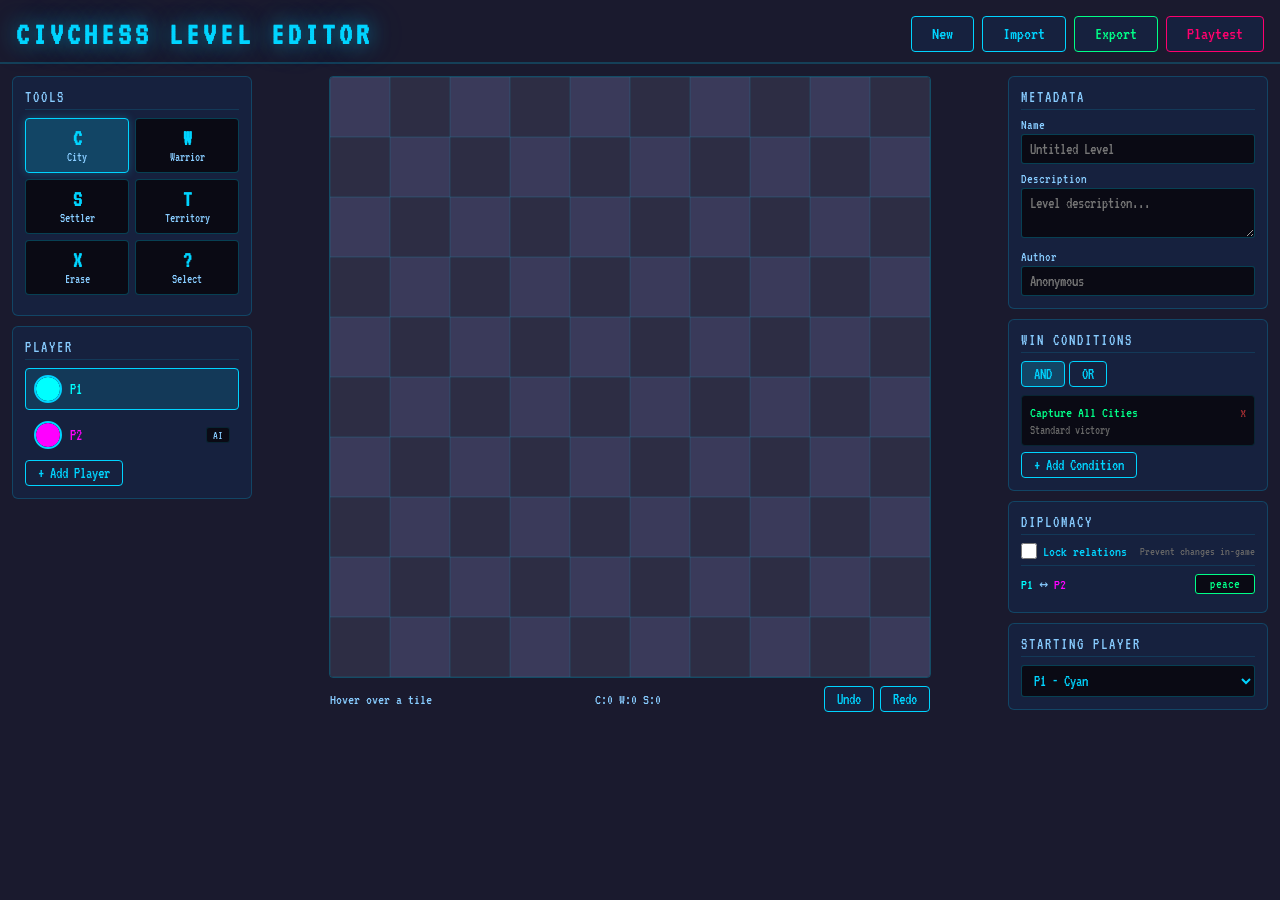
<file: level-editor/index.html>
<!DOCTYPE html>
<html lang="en">
<head>
    <meta charset="UTF-8">
    <meta name="viewport" content="width=device-width, initial-scale=1.0">
    <title>CivChess Level Editor</title>
    <link href="https://fonts.googleapis.com/css2?family=VT323&display=swap" rel="stylesheet">
    <link rel="stylesheet" href="styles.css">
</head>
<body>
    <!-- Header -->
    <div class="header">
        <h1>CIVCHESS LEVEL EDITOR</h1>
        <div class="header-buttons">
            <button class="btn" onclick="editor.newLevel()">New</button>
            <button class="btn" onclick="editor.importLevel()">Import</button>
            <button class="btn btn-green" onclick="editor.exportLevel()">Export</button>
            <button class="btn btn-magenta" onclick="editor.startPlaytest()">Playtest</button>
        </div>
    </div>

    <!-- Main 3-column layout -->
    <div class="editor-layout">
        <!-- Left Sidebar -->
        <div class="sidebar left-sidebar">
            <div class="panel">
                <div class="panel-title">TOOLS</div>
                <div class="tool-grid">
                    <button class="tool-btn active" data-tool="city" title="City (1)">
                        <span class="tool-icon">C</span><span class="tool-label">City</span>
                    </button>
                    <button class="tool-btn" data-tool="warrior" title="Warrior (2)">
                        <span class="tool-icon">W</span><span class="tool-label">Warrior</span>
                    </button>
                    <button class="tool-btn" data-tool="settler" title="Settler (3)">
                        <span class="tool-icon">S</span><span class="tool-label">Settler</span>
                    </button>
                    <button class="tool-btn" data-tool="territory" title="Territory (4)">
                        <span class="tool-icon">T</span><span class="tool-label">Territory</span>
                    </button>
                    <button class="tool-btn" data-tool="erase" title="Erase (5)">
                        <span class="tool-icon">X</span><span class="tool-label">Erase</span>
                    </button>
                    <button class="tool-btn" data-tool="select" title="Select (6)">
                        <span class="tool-icon">?</span><span class="tool-label">Select</span>
                    </button>
                </div>
            </div>

            <div class="panel">
                <div class="panel-title">PLAYER</div>
                <div id="playerList"></div>
                <button class="btn btn-sm" id="addPlayerBtn" onclick="editor.addPlayer()">+ Add Player</button>
            </div>

            <div class="panel" id="pieceInfoPanel" style="display:none">
                <div class="panel-title">PIECE INFO</div>
                <div id="pieceInfoContent"></div>
            </div>
        </div>

        <!-- Board Canvas -->
        <div class="board-container">
            <canvas id="editorCanvas" width="600" height="600"></canvas>
            <div class="status-bar">
                <span id="tileInfo">Hover over a tile</span>
                <span id="pieceCount">Pieces: 0</span>
                <span class="status-actions">
                    <button class="btn btn-sm" onclick="editor.undo()" title="Ctrl+Z">Undo</button>
                    <button class="btn btn-sm" onclick="editor.redo()" title="Ctrl+Shift+Z">Redo</button>
                </span>
            </div>
        </div>

        <!-- Right Sidebar -->
        <div class="sidebar right-sidebar">
            <div class="panel">
                <div class="panel-title">METADATA</div>
                <label class="field-label">Name</label>
                <input type="text" id="levelName" class="field-input" placeholder="Untitled Level">
                <label class="field-label">Description</label>
                <textarea id="levelDesc" class="field-input field-textarea" placeholder="Level description..."></textarea>
                <label class="field-label">Author</label>
                <input type="text" id="levelAuthor" class="field-input" placeholder="Anonymous">
            </div>

            <div class="panel">
                <div class="panel-title">WIN CONDITIONS</div>
                <div class="mode-toggle">
                    <button class="btn btn-sm active" id="modeAnd" onclick="editor.setConditionMode('and')">AND</button>
                    <button class="btn btn-sm" id="modeOr" onclick="editor.setConditionMode('or')">OR</button>
                </div>
                <div id="conditionList"></div>
                <button class="btn btn-sm" onclick="editor.addCondition()">+ Add Condition</button>
            </div>

            <div class="panel">
                <div class="panel-title">DIPLOMACY</div>
                <div id="diplomacyList"></div>
            </div>

            <div class="panel">
                <div class="panel-title">STARTING PLAYER</div>
                <select id="startingPlayer" class="field-input" onchange="editor.setStartingPlayer()">
                </select>
            </div>
        </div>
    </div>

    <!-- Playtest Modal Overlay -->
    <div id="playtestOverlay" class="playtest-overlay" style="display:none">
        <div class="playtest-header">
            <span class="playtest-title">PLAYTEST</span>
            <div class="playtest-controls">
                <button class="btn btn-sm" id="ptPlay" onclick="editor.ptTogglePlay()">Play</button>
                <button class="btn btn-sm" onclick="editor.ptStep()">Step</button>
                <button class="btn btn-sm btn-green" id="ptEndTurn" onclick="editor.ptEndHumanTurn()" style="display:none">End Turn</button>
                <label class="speed-label">Speed:
                    <input type="range" id="ptSpeed" min="50" max="1000" value="200" step="50">
                </label>
                <span id="ptInfo" class="playtest-info">Ready</span>
                <button class="btn btn-sm btn-magenta" onclick="editor.stopPlaytest()">Close</button>
            </div>
        </div>
        <div class="playtest-body">
            <canvas id="playtestCanvas" width="600" height="600"></canvas>
            <div class="playtest-side" id="ptSidePanel"></div>
        </div>
    </div>

    <!-- Hidden file input for import -->
    <input type="file" id="importFileInput" accept=".json" style="display:none" onchange="editor.handleImportFile(event)">

    <!-- GameHistory stub (must be before game scripts) -->
    <script>
        if (typeof GameHistory === 'undefined') {
            window.GameHistory = class {
                constructor() { this.gameId = 'editor_stub'; this.metadata = { startTime: 0, endTime: null, playerCount: 0, players: [], winner: null }; }
                static async getDB() { return null; }
                static migrateFromLocalStorage() {}
                generateGameId() { return 'ed_' + Date.now(); }
                initGame() {}
                captureSnapshot() {}
                updatePlayerPersonality() {}
                forceSave() {}
                endGame() {}
            };
        }
    </script>

    <!-- Game Engine scripts (sequential load order) -->
    <script src="../js/constants.js"></script>
    <script src="../js/Game-Engine/GameEngine.js"></script>
    <script src="../js/Game-Engine/setup.js"></script>
    <script src="../js/Game-Engine/movement.js"></script>
    <script src="../js/Game-Engine/combat.js"></script>
    <script src="../js/Game-Engine/production.js"></script>
    <script src="../js/Game-Engine/territory.js"></script>
    <script src="../js/Game-Engine/diplomacy.js"></script>
    <script src="../js/Game-Engine/settlers.js"></script>
    <script src="../js/Game-Engine/turns.js"></script>
    <script src="../js/Game-Engine/ai-support.js"></script>
    <script src="../js/Game-Engine/persistence.js"></script>
    <script src="../js/Game-Engine/ml-state-encoder.js"></script>

    <!-- Dev Controls (DevExport first, then DevGame base, then extensions) -->
    <script src="../js/Dev-Controls/DevExport.js"></script>
    <script src="../js/Dev-Controls/DevGame.js"></script>
    <script src="../js/Dev-Controls/state.js"></script>
    <script src="../js/Dev-Controls/pieces.js"></script>
    <script src="../js/Dev-Controls/players.js"></script>
    <script src="../js/Dev-Controls/actions.js"></script>
    <script src="../js/Dev-Controls/ai-control.js"></script>
    <script src="../js/Dev-Controls/game-control.js"></script>
    <script src="../js/Dev-Controls/events.js"></script>
    <script src="../js/Dev-Controls/ml-bridge.js"></script>
    <script src="../js/Dev-Controls/DevManager.js"></script>

    <!-- AI scripts (for playtest) -->
    <script src="../js/AI/constants.js"></script>
    <script src="../js/AI/CivChessAI.js"></script>
    <script src="../js/AI/AIManager.js"></script>
    <script src="../js/AI/analysis.js"></script>
    <script src="../js/AI/tracking.js"></script>
    <script src="../js/AI/goals.js"></script>
    <script src="../js/AI/diplomacy.js"></script>
    <script src="../js/AI/production.js"></script>
    <script src="../js/AI/objectives.js"></script>
    <script src="../js/AI/pathfinding.js"></script>
    <script src="../js/AI/positioning.js"></script>
    <script src="../js/AI/movement.js"></script>
    <script src="../js/AI/settlers.js"></script>
    <!-- Editor -->
    <script src="editor.js"></script>
</body>
</html>
</file>
<file: level-editor/styles.css>
* { margin: 0; padding: 0; box-sizing: border-box; }
body {
    background: #1a1a2e;
    color: #00d4ff;
    font-family: 'VT323', monospace;
    font-size: 18px;
    min-height: 100vh;
    overflow-x: hidden;
}

/* Header */
.header {
    text-align: center;
    padding: 16px 16px 10px;
    border-bottom: 2px solid #00d4ff33;
    display: flex;
    align-items: center;
    justify-content: space-between;
    flex-wrap: wrap;
    gap: 8px;
}
.header h1 {
    font-size: 32px;
    letter-spacing: 4px;
    text-shadow: 0 0 20px #00d4ff88, 0 0 40px #00d4ff44;
    white-space: nowrap;
}
.header-buttons {
    display: flex;
    gap: 8px;
    flex-wrap: wrap;
}

/* Buttons */
.btn {
    background: #16213e;
    border: 1px solid #00d4ff;
    color: #00d4ff;
    font-family: 'VT323', monospace;
    font-size: 18px;
    padding: 8px 20px;
    cursor: pointer;
    border-radius: 4px;
    transition: all 0.2s;
}
.btn:hover { background: #00d4ff22; box-shadow: 0 0 10px #00d4ff44; }
.btn:disabled { opacity: 0.4; cursor: not-allowed; }
.btn.active { background: #00d4ff33; }
.btn-sm { font-size: 16px; padding: 4px 12px; }
.btn-green { border-color: #00ff88; color: #00ff88; }
.btn-green:hover { background: #00ff8822; box-shadow: 0 0 10px #00ff8844; }
.btn-magenta { border-color: #ff006e; color: #ff006e; }
.btn-magenta:hover { background: #ff006e22; box-shadow: 0 0 10px #ff006e44; }

/* 3-column editor layout */
.editor-layout {
    display: grid;
    grid-template-columns: 240px 1fr 260px;
    gap: 12px;
    padding: 12px;
    max-width: 1400px;
    margin: 0 auto;
    min-height: calc(100vh - 80px);
}

/* Sidebars */
.sidebar {
    display: flex;
    flex-direction: column;
    gap: 10px;
    overflow-y: auto;
    max-height: calc(100vh - 90px);
}

/* Panels */
.panel {
    background: #16213e;
    border: 1px solid #00d4ff33;
    border-radius: 6px;
    padding: 12px;
}
.panel-title {
    font-size: 16px;
    color: #88ccff;
    letter-spacing: 2px;
    margin-bottom: 8px;
    border-bottom: 1px solid #00d4ff22;
    padding-bottom: 4px;
}

/* Tool grid */
.tool-grid {
    display: grid;
    grid-template-columns: 1fr 1fr;
    gap: 6px;
    margin-bottom: 8px;
}
.tool-btn {
    background: #0a0a14;
    border: 1px solid #00d4ff44;
    color: #00d4ff;
    font-family: 'VT323', monospace;
    font-size: 16px;
    padding: 8px 4px;
    cursor: pointer;
    border-radius: 4px;
    transition: all 0.2s;
    display: flex;
    flex-direction: column;
    align-items: center;
    gap: 2px;
}
.tool-btn:hover { border-color: #00d4ff; background: #00d4ff11; }
.tool-btn.active {
    border-color: #00d4ff;
    background: #00d4ff33;
    box-shadow: 0 0 8px #00d4ff44;
}
.tool-icon {
    font-size: 22px;
    font-weight: bold;
}
.tool-label {
    font-size: 13px;
    color: #88ccff;
}

/* Player list */
.player-item {
    display: flex;
    align-items: center;
    gap: 8px;
    padding: 6px 8px;
    border: 1px solid transparent;
    border-radius: 4px;
    cursor: pointer;
    transition: all 0.15s;
    margin-bottom: 4px;
}
.player-item:hover { background: #00d4ff11; }
.player-item.active {
    border-color: #00d4ff;
    background: #00d4ff22;
}
.player-name {
    flex: 1;
    font-size: 16px;
    overflow: hidden;
    text-overflow: ellipsis;
    white-space: nowrap;
}
.player-ai-badge {
    font-size: 12px;
    color: #88ccff;
    background: #0a0a14;
    padding: 1px 6px;
    border-radius: 3px;
    border: 1px solid #00d4ff22;
}
.player-remove {
    background: none;
    border: none;
    color: #ff4444;
    font-family: 'VT323', monospace;
    font-size: 18px;
    cursor: pointer;
    padding: 0 4px;
    opacity: 0.6;
    transition: opacity 0.15s;
}
.player-remove:hover { opacity: 1; }
.player-color-wrap {
    display: inline-flex;
    align-items: center;
    flex-shrink: 0;
}
.player-color-input {
    width: 28px;
    height: 28px;
    border: 2px solid #00d4ff;
    border-radius: 50%;
    cursor: pointer;
    padding: 0;
    background: transparent;
    overflow: hidden;
    -webkit-appearance: none;
    -moz-appearance: none;
    appearance: none;
}
.player-color-input::-webkit-color-swatch-wrapper {
    padding: 0;
}
.player-color-input::-webkit-color-swatch {
    border: none;
    border-radius: 50%;
}
.player-color-input::-moz-color-swatch {
    border: none;
    border-radius: 50%;
}
.player-color-input:hover {
    box-shadow: 0 0 8px #00d4ff66;
}

/* Board container */
.board-container {
    display: flex;
    flex-direction: column;
    align-items: center;
    gap: 8px;
}
#editorCanvas {
    border: 1px solid #00d4ff44;
    border-radius: 4px;
    cursor: crosshair;
    max-width: 100%;
    height: auto;
}

/* Status bar */
.status-bar {
    display: flex;
    align-items: center;
    gap: 16px;
    font-size: 15px;
    color: #88ccff;
    width: 100%;
    max-width: 600px;
    justify-content: space-between;
}
.status-actions {
    display: flex;
    gap: 6px;
}

/* Form fields */
.field-label {
    display: block;
    font-size: 14px;
    color: #88ccff;
    margin-bottom: 2px;
    margin-top: 8px;
}
.field-label:first-of-type { margin-top: 0; }
.field-input {
    width: 100%;
    background: #0a0a14;
    border: 1px solid #00d4ff44;
    color: #00d4ff;
    font-family: 'VT323', monospace;
    font-size: 16px;
    padding: 6px 8px;
    border-radius: 3px;
}
.field-input:focus {
    outline: none;
    border-color: #00d4ff;
    box-shadow: 0 0 6px #00d4ff33;
}
.field-textarea {
    resize: vertical;
    min-height: 50px;
    max-height: 120px;
}
select.field-input {
    cursor: pointer;
}
select.field-input option {
    background: #0a0a14;
    color: #00d4ff;
}

/* Mode toggle (AND/OR) */
.mode-toggle {
    display: flex;
    gap: 4px;
    margin-bottom: 8px;
}

/* Condition items */
.condition-item {
    background: #0a0a14;
    border: 1px solid #00d4ff22;
    border-radius: 4px;
    padding: 8px;
    margin-bottom: 6px;
    position: relative;
}
.condition-header {
    display: flex;
    align-items: center;
    justify-content: space-between;
    margin-bottom: 4px;
}
.condition-type {
    font-size: 15px;
    color: #00ff88;
}
.condition-remove {
    background: none;
    border: none;
    color: #ff4444;
    font-family: 'VT323', monospace;
    font-size: 16px;
    cursor: pointer;
    opacity: 0.6;
}
.condition-remove:hover { opacity: 1; }
.condition-params {
    display: flex;
    flex-direction: column;
    gap: 4px;
}
.condition-params label {
    font-size: 13px;
    color: #88ccff;
}
.condition-params input,
.condition-params select {
    background: #16213e;
    border: 1px solid #00d4ff33;
    color: #00d4ff;
    font-family: 'VT323', monospace;
    font-size: 15px;
    padding: 3px 6px;
    border-radius: 3px;
    width: 100%;
}

/* Diplomacy */
.diplo-row {
    display: flex;
    align-items: center;
    gap: 8px;
    margin-bottom: 6px;
    font-size: 15px;
}
.diplo-label {
    flex: 1;
    color: #88ccff;
}
.diplo-toggle {
    background: #0a0a14;
    border: 1px solid #00ff88;
    color: #00ff88;
    font-family: 'VT323', monospace;
    font-size: 14px;
    padding: 2px 10px;
    cursor: pointer;
    border-radius: 3px;
    transition: all 0.15s;
    min-width: 60px;
    text-align: center;
}
.diplo-toggle.war {
    border-color: #ff4444;
    color: #ff4444;
}
.diplo-lock-row {
    display: flex;
    align-items: center;
    justify-content: space-between;
    margin-bottom: 8px;
    padding-bottom: 6px;
    border-bottom: 1px solid #00d4ff22;
}
.diplo-lock-label {
    font-size: 15px;
    color: #00d4ff;
    cursor: pointer;
    display: flex;
    align-items: center;
    gap: 6px;
}
.diplo-lock-label input[type="checkbox"] {
    accent-color: #ff8800;
    width: 16px;
    height: 16px;
    cursor: pointer;
}
.diplo-lock-hint {
    font-size: 12px;
    color: #666;
}

/* Playtest overlay */
.playtest-overlay {
    position: fixed;
    top: 0;
    left: 0;
    width: 100%;
    height: 100%;
    background: #1a1a2eee;
    z-index: 9999;
    display: flex;
    flex-direction: column;
}
.playtest-header {
    display: flex;
    align-items: center;
    justify-content: space-between;
    padding: 10px 16px;
    border-bottom: 2px solid #ff006e44;
    flex-wrap: wrap;
    gap: 8px;
}
.playtest-title {
    font-size: 24px;
    color: #ff006e;
    letter-spacing: 3px;
    text-shadow: 0 0 10px #ff006e66;
}
.playtest-controls {
    display: flex;
    align-items: center;
    gap: 8px;
    flex-wrap: wrap;
}
.speed-label {
    font-size: 15px;
    color: #88ccff;
    display: flex;
    align-items: center;
    gap: 4px;
}
.speed-label input[type="range"] {
    width: 100px;
    accent-color: #00d4ff;
}
.playtest-info {
    font-size: 15px;
    color: #88ccff;
    min-width: 200px;
}
.playtest-body {
    flex: 1;
    display: flex;
    align-items: flex-start;
    justify-content: center;
    gap: 16px;
    padding: 16px;
    overflow-y: auto;
}
#playtestCanvas {
    border: 1px solid #ff006e44;
    border-radius: 4px;
}
.playtest-side {
    background: #16213e;
    border: 1px solid #00d4ff33;
    border-radius: 6px;
    padding: 12px;
    width: 260px;
    max-height: 620px;
    overflow-y: auto;
}
.playtest-side .player-card {
    border: 1px solid #00d4ff22;
    border-radius: 4px;
    padding: 10px;
    margin-bottom: 10px;
}
.playtest-side .player-card .name { font-size: 20px; margin-bottom: 6px; }
.playtest-side .player-card .stats { font-size: 15px; color: #88ccff; line-height: 1.6; }
.playtest-side .player-card .stats span { color: #00ff88; }
.playtest-side .player-card.eliminated { opacity: 0.4; }
.playtest-side .relations-list { font-size: 14px; color: #666; margin-top: 4px; }
.playtest-side .relations-list .war { color: #ff006e; }
.playtest-side .relations-list .peace { color: #00ff88; }

/* Piece info panel */
#pieceInfoContent {
    font-size: 15px;
    color: #88ccff;
    line-height: 1.6;
}
#pieceInfoContent .info-row {
    display: flex;
    justify-content: space-between;
    align-items: center;
    margin-bottom: 4px;
}
#pieceInfoContent .info-label { color: #88ccff; }
#pieceInfoContent .info-value { color: #00ff88; }
#pieceInfoContent input[type="number"] {
    background: #0a0a14;
    border: 1px solid #00d4ff44;
    color: #00d4ff;
    font-family: 'VT323', monospace;
    font-size: 15px;
    padding: 2px 6px;
    border-radius: 3px;
    width: 60px;
    text-align: center;
}

/* Scrollbar styling */
::-webkit-scrollbar { width: 6px; }
::-webkit-scrollbar-track { background: #0a0a14; }
::-webkit-scrollbar-thumb { background: #00d4ff44; border-radius: 3px; }
::-webkit-scrollbar-thumb:hover { background: #00d4ff66; }

/* Responsive */
@media (max-width: 1000px) {
    .editor-layout {
        grid-template-columns: 1fr;
    }
    .sidebar {
        max-height: none;
        flex-direction: row;
        flex-wrap: wrap;
    }
    .sidebar .panel {
        flex: 1;
        min-width: 200px;
    }
}
</file>
